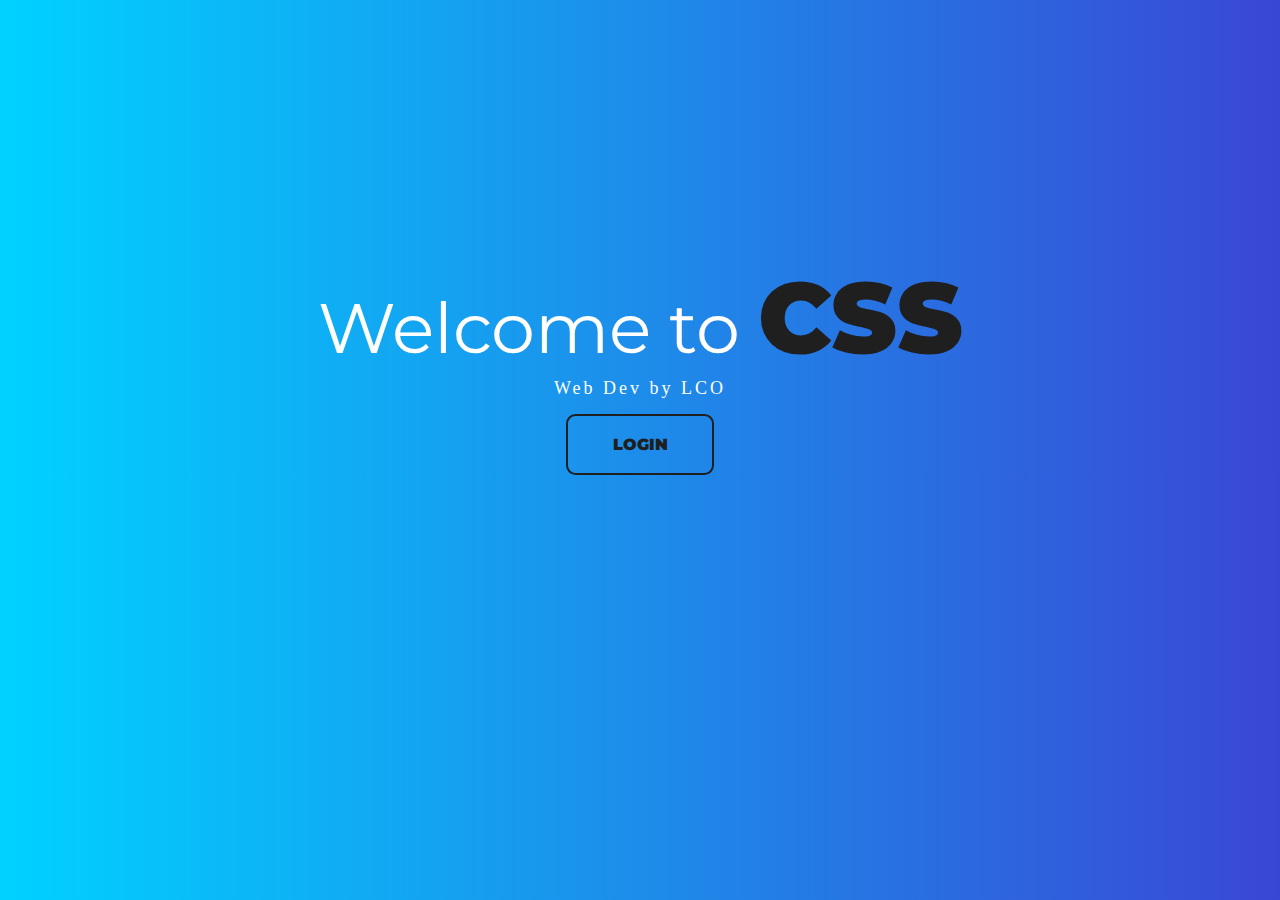
<file: Landing/index.html>
<!DOCTYPE html>
<html lang="en">
<head>
    <meta charset="UTF-8">
    <meta http-equiv="X-UA-Compatible" content="IE=edge">
    <meta name="viewport" content="width=device-width, initial-scale=1.0">
    <title>Welcome Page</title>
    <link rel="stylesheet" href="css/style.css">
</head>
<body>
    <h1>Welcome to <span>CSS</span></h1>
    <p>Web Dev by LCO</p>
    <button class="btn lco">login</button>
</body>
</html>
</file>
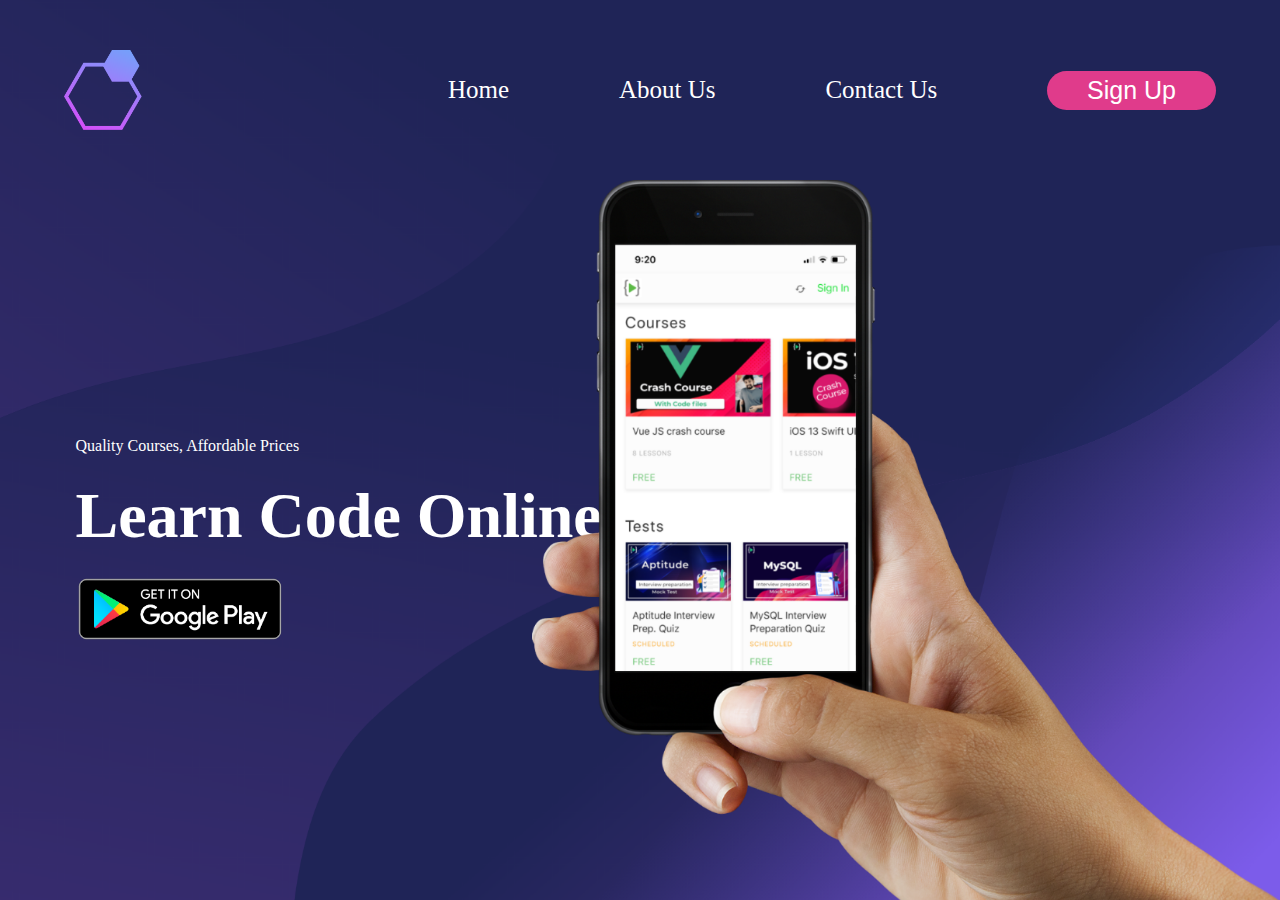
<file: media_quries/index.html>
<!DOCTYPE html>
<html lang="en">
<head>
    <meta charset="UTF-8">
    <meta http-equiv="X-UA-Compatible" content="IE=edge">
    <meta name="viewport" content="width=device-width, initial-scale=1.0">
    <title>App Langing Page </title>
    <link rel="stylesheet" href="https://cdnjs.cloudflare.com/ajax/libs/font-awesome/6.1.1/css/all.min.css" integrity="sha512-KfkfwYDsLkIlwQp6LFnl8zNdLGxu9YAA1QvwINks4PhcElQSvqcyVLLD9aMhXd13uQjoXtEKNosOWaZqXgel0g==" crossorigin="anonymous" referrerpolicy="no-referrer" />
    <link rel="stylesheet" href="./css/style.css">
</head>
<body>
    <nav>
        <div class="brand-img">
            <a href="#" class="nav-logo">
                <img src="./images/logo.png" alt="Brand Logo" class="logo">
            </a>
        </div>
        <ul class="nav-items">
            <li class="nav-item"><a href="#" class="nav-link">Home</a></li>
            <li class="nav-item"><a href="#" class="nav-link">About Us</a></li>
            <li class="nav-item"><a href="#" class="nav-link">Contact Us</a></li>
            <li class="nav-item">
                <button class="nav-link nav-btn">Sign Up</button>
            </li>
        </ul>
        <div class="nav-menu-item"><i class="fa fa-bars" aria-hidden="true"></i></div>
    </nav>
    <main class="container">
        <div class="col col-1">
            <p>Quality Courses, Affordable Prices</p>
            <h1>Learn Code Online</h1>
            <img src="./images/google-play-badge.png" alt="" class="google-play-img">
        </div>
        <div class="col col-2">
            <img src="./images/phone-image.png" alt="" class="phone">
        </div>
    </main>
</body>
</html>
</file>
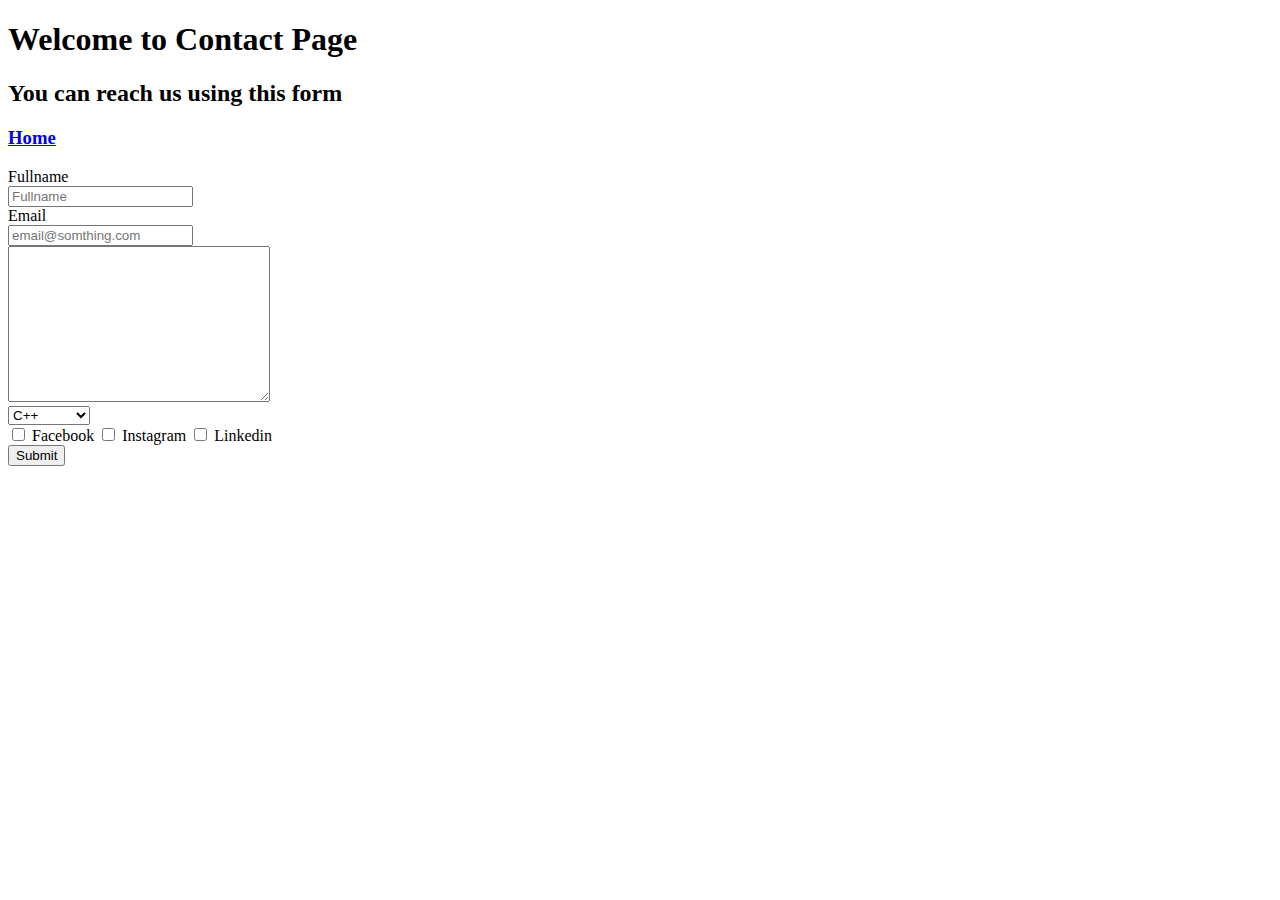
<file: OLD_STYLE_BLOG/contact/contact.html>
<!DOCTYPE html>
<html lang="en">
<head>
    <meta charset="UTF-8">
    <meta http-equiv="X-UA-Compatible" content="IE=edge">
    <meta name="viewport" content="width=device-width, initial-scale=1.0">
    <title>Services</title>
</head>
<body>
    <h1>Welcome to Contact Page</h1>
    <h2>You can reach us using this form</h2>
    <h3><a href="../index.html" >Home</a></h3>
    <div id="contact-form">
        <form action="" method="get">
            <label for="fullname">Fullname</label><br>
            <input type="text" name="fullname" placeholder="Fullname"><br>
            <label for="email">Email</label><br>
            <input type="email" name="email" placeholder="email@somthing.com"><br>
            <textarea name="details" id="" cols="30" rows="10"></textarea><br>
            <select name="language" id="">
                <option value="cpp">C++</option>
                <option value="Java">Java</option>
                <option value="Javascript">Javascript</option>
            </select><br>
            <input type="checkbox" id="social_1" name="social_1" value="Facebook">
            <label for="social_1"> Facebook</label>
            <input type="checkbox" id="social_2" name="social_2" value="Instagram">
            <label for="social_2"> Instagram</label>
            <input type="checkbox" id="social_3" name="social_3" value="Linkedin">
            <label for="social_3"> Linkedin</label><br>
            <button type="submit">Submit</button>
        </form>
    </div>
</body>
</html>
</file>
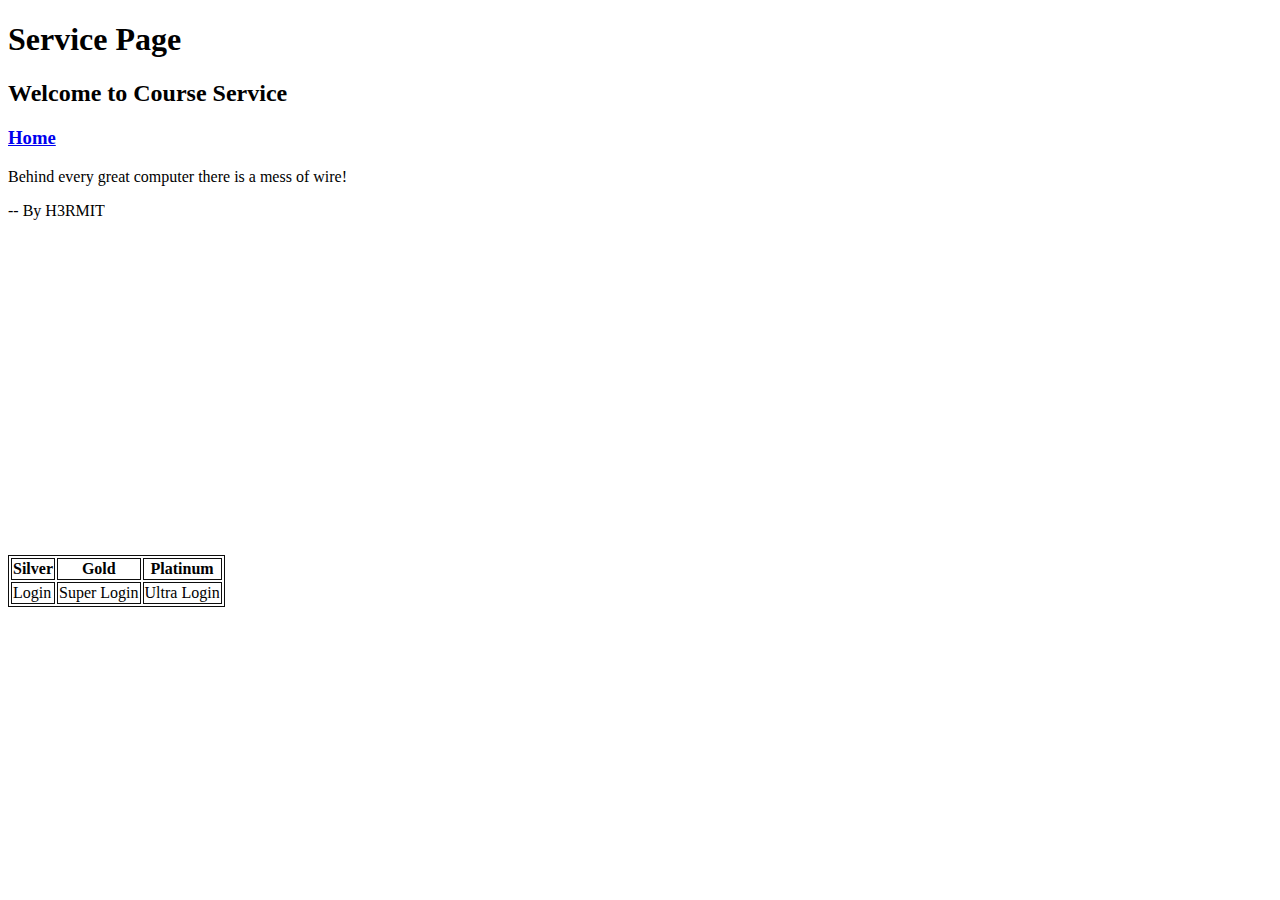
<file: OLD_STYLE_BLOG/service/service.html>
<!DOCTYPE html>
<html lang="en">
<head>
    <meta charset="UTF-8">
    <meta http-equiv="X-UA-Compatible" content="IE=edge">
    <meta name="viewport" content="width=device-width, initial-scale=1.0">
    <title>Services</title>
    <style>
        table, th, td{
            border: 1px solid #0d0d0d;
        }
    </style>
</head>
<body>
    <h1>Service Page</h1>
    <h2>Welcome to Course Service</h2>
    <h3><a href="../index.html" >Home</a></h3>
    <div class="quote">
        <p>
            Behind every great computer there is a mess of wire!
        </p>
        <p> -- By H3RMIT</p>
    </div>
    <div class="youtube">
        <iframe width="560" height="315" src="https://www.youtube.com/embed/YZl59rpg8qc" title="YouTube video player" frameborder="0" allow="accelerometer; autoplay; clipboard-write; encrypted-media; gyroscope; picture-in-picture" allowfullscreen></iframe>
    </div>

    <div class="pricing">
        <table>
            <tr>
                <th>Silver</th>
                <th>Gold</th>
                <th>Platinum</th>
            </tr>
            <tr>
                <td>Login</td>
                <td>Super Login</td>
                <td>Ultra Login</td>
            </tr>
        </table>
    </div>
</body>
</html>
</file>
<file: Landing/css/style.css>
@import url('https://fonts.googleapis.com/css2?family=Montserrat:wght@400;900&display=swap');

*{
    margin: 0;
    padding: 0;
}

body{
    background: linear-gradient(90deg,#00d2ff 0%,#3a47d5 100%);
    color: #fff;
}

h1{
    font-size: 70px;
    margin-top: 20%;
    text-align: center;
    font-family: "Montserrat";
    font-weight: 400;
}

span{
    color: #1f1f1f;
    font-size: 100px;
    font-weight: 900;
}

p{
    text-align: center;
    font-size: 18px;
    letter-spacing: 3px;
}

button{
    display: block;
    margin: auto;
}

.btn {
    background-color: transparent;
    border: 2px solid #1f1f1f;
    border-radius: 0.6rem;
    color: #1f1f1f;
    font-size: 1rem;
    font-weight: 900;
    padding: 1.2em 2.8em;
    text-align: center;
    text-transform: uppercase;
    font-family: "Montserrat";
}

.btn:hover{
    color: #fff;
    cursor: pointer;
}

.lco{
    transition: box-shadow 300ms ease-in-out,color 300ms ease-in-out;
    margin-top: 15px;
}

.lco:hover{
    box-shadow: 0 0 40px 40px #1f1f1f inset;
}
</file>
<file: media_quries/css/style.css>
*{
    margin: 0;
    padding: 0;
}

body{
    background-image: url('../images/bg.png');
    background-position: center;
    background-size: cover;
    height: 100vh;
    margin: 0 5%;
}

nav{
    display: flex;
    flex-direction: row;
    height: 20vh;
}

.nav-link{
    text-decoration: none;
    color: #fff;
    font-size: 25px;
}


nav .nav-menu-item{
    display: none;
}



nav .nav-items{
    display: flex;
    flex: 2;
    justify-content: space-between;
    align-items: center;
    list-style-type: none;
}

.brand-img{
    flex: 1;
    margin: auto;
}

.nav-logo{
    display: flex;
}

.brand-img img {
    height: 80px;
}

.nav-btn{
    background-color: #e03b8b;
    border: none;
    padding: 5px 40px;
    border-radius: 20px;
    cursor: pointer;
}

.container{
    display: flex;
    flex-direction: row;
    height: 80vh;
    flex: 1;
}

.col {
    display: flex;
    flex: 0.5;
    min-height: 100%;
}

.col-1 {
    flex-direction: column;
    justify-content: center;
    align-items: flex-start;
    color: #fff;
}

.col-1 p{
    font-size: 100%;
    margin: 2%;
}

.col-1 h1{
    font-size: 400%;
    margin: 2%;
}

.google-play-img{
    height: 90px;
}

.col-2{
    overflow: hidden;
}

.phone{
    position: absolute;
    bottom: 0;
    right: 0;
    height: 80%;
}

@media  screen and (max-width:900px) {
    .phone{
        height: 60%;
    }
    nav .nav-items{
        display: none;
    }
    nav .nav-menu-item{
        display: block;
        margin: auto;
    }
    nav .nav-menu-item i{
        color: #fff;
        font-size: 30px;
    }
}

@media screen and (max-width:650px) {
    .phone{
        display: none;
    }
    .google-play-img{
        height: 50px;
    }
    
}
</file>
